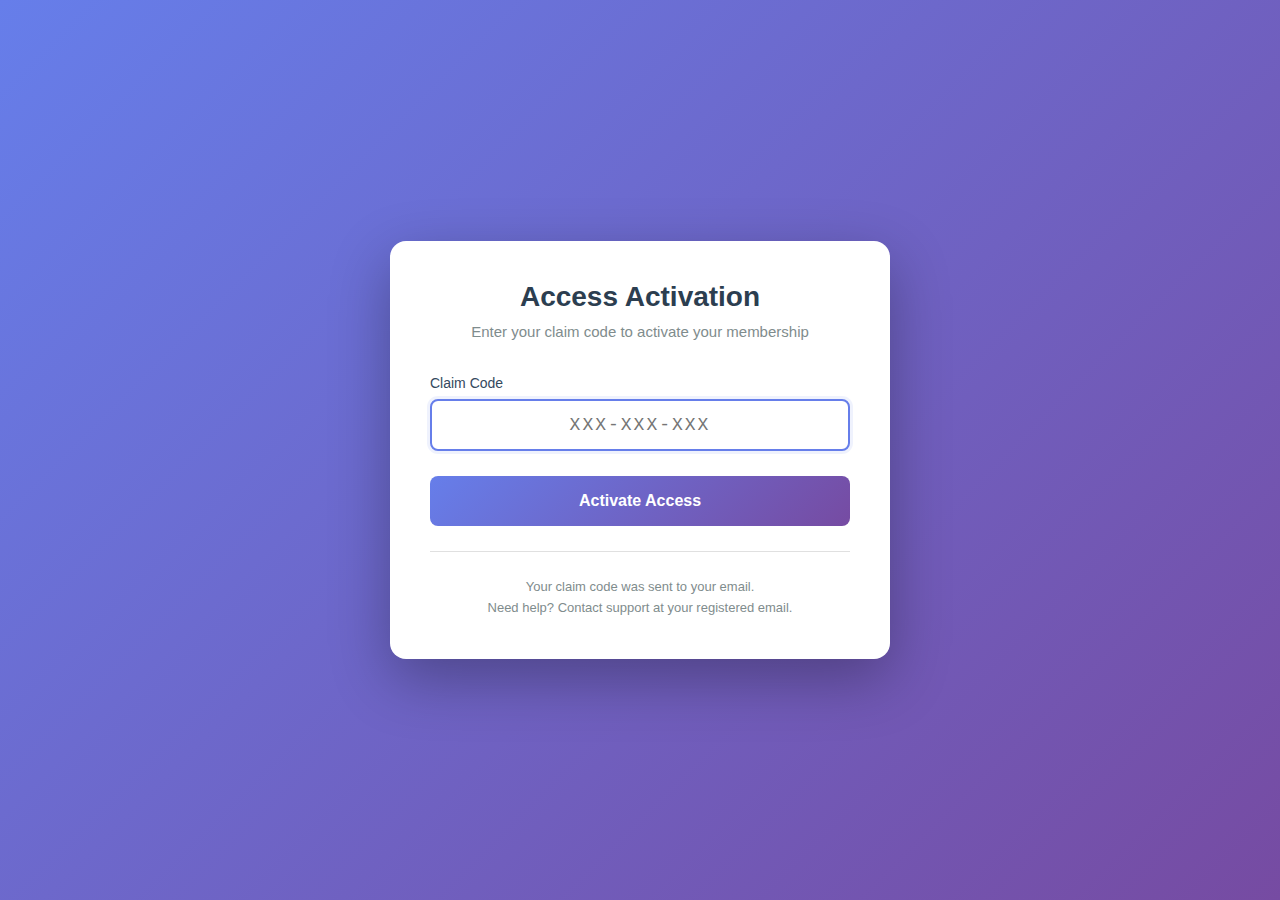
<file: claim-portal/index.html>
<!DOCTYPE html>
<html lang="en">
<head>
    <meta charset="UTF-8">
    <meta name="viewport" content="width=device-width, initial-scale=1.0">
    <meta http-equiv="Content-Security-Policy" content="default-src 'self' https://*.workers.dev https://*.pages.dev; script-src 'self' 'unsafe-inline' 'unsafe-eval' https://*.workers.dev https://cdnjs.cloudflare.com; style-src 'self' 'unsafe-inline' https://*.workers.dev https://fonts.bunny.net; img-src 'self' data: https://*.workers.dev https://*.pages.dev; media-src 'self' https://*.workers.dev blob:; connect-src 'self' https://*.workers.dev https://the-black-zenith-backend.onrender.com; font-src 'self' https://fonts.bunny.net https://fonts.googleapis.com; frame-src 'self' https://*.workers.dev;">
    <title>Access Activation Portal</title>
    <style>
        * {
            margin: 0;
            padding: 0;
            box-sizing: border-box;
        }
        
        body {
            font-family: -apple-system, BlinkMacSystemFont, "Segoe UI", Roboto, sans-serif;
            background: linear-gradient(135deg, #667eea 0%, #764ba2 100%);
            min-height: 100vh;
            display: flex;
            align-items: center;
            justify-content: center;
            padding: 20px;
        }
        
        .container {
            background: white;
            border-radius: 16px;
            box-shadow: 0 20px 60px rgba(0, 0, 0, 0.3);
            max-width: 500px;
            width: 100%;
            padding: 40px;
            text-align: center;
        }
        
        h1 {
            font-size: 28px;
            color: #2c3e50;
            margin-bottom: 10px;
            font-weight: 600;
        }
        
        .subtitle {
            color: #7f8c8d;
            font-size: 15px;
            margin-bottom: 35px;
        }
        
        .input-group {
            margin-bottom: 25px;
        }
        
        label {
            display: block;
            text-align: left;
            margin-bottom: 8px;
            color: #34495e;
            font-size: 14px;
            font-weight: 500;
        }
        
        input {
            width: 100%;
            padding: 14px 16px;
            border: 2px solid #e0e0e0;
            border-radius: 8px;
            font-size: 18px;
            font-family: 'Courier New', monospace;
            letter-spacing: 2px;
            text-transform: uppercase;
            text-align: center;
            transition: all 0.3s;
        }
        
        input:focus {
            outline: none;
            border-color: #667eea;
            box-shadow: 0 0 0 3px rgba(102, 126, 234, 0.1);
        }
        
        button {
            width: 100%;
            padding: 16px;
            background: linear-gradient(135deg, #667eea 0%, #764ba2 100%);
            color: white;
            border: none;
            border-radius: 8px;
            font-size: 16px;
            font-weight: 600;
            cursor: pointer;
            transition: transform 0.2s, box-shadow 0.2s;
        }
        
        button:hover:not(:disabled) {
            transform: translateY(-2px);
            box-shadow: 0 8px 20px rgba(102, 126, 234, 0.4);
        }
        
        button:active:not(:disabled) {
            transform: translateY(0);
        }
        
        button:disabled {
            opacity: 0.6;
            cursor: not-allowed;
        }
        
        .message {
            margin-top: 20px;
            padding: 14px;
            border-radius: 8px;
            font-size: 14px;
            display: none;
        }
        
        .message.error {
            background: #fee;
            color: #c33;
            border: 1px solid #fcc;
        }
        
        .message.success {
            background: #efe;
            color: #393;
            border: 1px solid #cfc;
        }
        
        .message.info {
            background: #e3f2fd;
            color: #1976d2;
            border: 1px solid #bbdefb;
        }
        
        .loading {
            display: inline-block;
            width: 18px;
            height: 18px;
            border: 3px solid rgba(255, 255, 255, 0.3);
            border-top-color: white;
            border-radius: 50%;
            animation: spin 0.8s linear infinite;
        }
        
        @keyframes spin {
            to { transform: rotate(360deg); }
        }
        
        .help-text {
            margin-top: 25px;
            padding-top: 25px;
            border-top: 1px solid #e0e0e0;
            font-size: 13px;
            color: #7f8c8d;
            line-height: 1.6;
        }
        
        .help-text a {
            color: #667eea;
            text-decoration: none;
        }
        
        .help-text a:hover {
            text-decoration: underline;
        }
    </style>
</head>
<body>
    <div class="container">
        <h1>Access Activation</h1>
        <p class="subtitle">Enter your claim code to activate your membership</p>
        
        <form id="claimForm">
            <div class="input-group">
                <label for="claimCode">Claim Code</label>
                <input 
                    type="text" 
                    id="claimCode" 
                    name="claimCode" 
                    placeholder="XXX-XXX-XXX"
                    maxlength="11"
                    autocomplete="off"
                    autocorrect="off"
                    autocapitalize="characters"
                    spellcheck="false"
                    required
                    autofocus
                >
            </div>
            
            <button type="submit" id="submitBtn">
                Activate Access
            </button>
        </form>
        
        <div id="message" class="message"></div>
        
        <div class="help-text">
            <p>Your claim code was sent to your email.</p>
            <p>Need help? Contact support at your registered email.</p>
        </div>
    </div>
    
    <script>
        const API_BASE_URL = "https://the-black-zenith-backend.onrender.com/api/v1";
        
        const form = document.getElementById('claimForm');
        const input = document.getElementById('claimCode');
        const submitBtn = document.getElementById('submitBtn');
        const messageDiv = document.getElementById('message');
        
        // Auto-format input with hyphens
        input.addEventListener('input', (e) => {
            let value = e.target.value.toUpperCase().replace(/[^A-Z0-9]/g, '');
            
            // Add hyphens after every 3 characters
            if (value.length > 3) {
                value = value.slice(0, 3) + '-' + value.slice(3);
            }
            if (value.length > 7) {
                value = value.slice(0, 7) + '-' + value.slice(7);
            }
            
            e.target.value = value.slice(0, 11); // Max length with hyphens
        });
        
        function showMessage(text, type) {
            messageDiv.textContent = text;
            messageDiv.className = `message ${type}`;
            messageDiv.style.display = 'block';
        }
        
        function hideMessage() {
            messageDiv.style.display = 'none';
        }
        
        form.addEventListener('submit', async (e) => {
            e.preventDefault();
            hideMessage();
            
            const code = input.value.trim();
            
            if (!code) {
                showMessage('Please enter your claim code', 'error');
                return;
            }
            
            // Disable form
            submitBtn.disabled = true;
            submitBtn.innerHTML = '<span class="loading"></span>';
            input.disabled = true;
            
            try {
                const response = await fetch(`${API_BASE_URL}/claim/validate`, {
                    method: 'POST',
                    headers: {
                        'Content-Type': 'application/json'
                    },
                    body: JSON.stringify({ code: code })
                });
                
                const data = await response.json();
                
                if (response.ok && data.status === 'success') {
                    // ✅ NEW: Redirect to signup page with handoff token
                    showMessage('✓ Code verified! Setting up your account...', 'success');
                    
                    // Build signup URL with handoff token in fragment
                    const signupUrl = data.redirect_url || 'https://zenith-396835e0.pages.dev/signup.html';
                    const finalUrl = `${signupUrl}#handoff=${encodeURIComponent(data.handoff_token)}`;
                    
                    // Redirect after short delay
                    setTimeout(() => {
                        window.location.href = finalUrl;
                    }, 1000);
                } else {
                    // Handle errors
                    let errorMessage = data.message || 'Invalid claim code';
                    
                    if (response.status === 410) {
                        errorMessage = 'This code has already been used or has expired';
                    } else if (response.status === 404) {
                        errorMessage = 'Invalid claim code. Please check and try again';
                    }
                    
                    showMessage(errorMessage, 'error');
                    
                    // Re-enable form
                    submitBtn.disabled = false;
                    submitBtn.textContent = 'Activate Access';
                    input.disabled = false;
                    input.focus();
                }
                
            } catch (error) {
                console.error('Validation error:', error);
                showMessage('Connection error. Please check your internet and try again.', 'error');
                
                // Re-enable form
                submitBtn.disabled = false;
                submitBtn.textContent = 'Activate Access';
                input.disabled = false;
            }
        });
    </script>
</body>
</html>
</file>
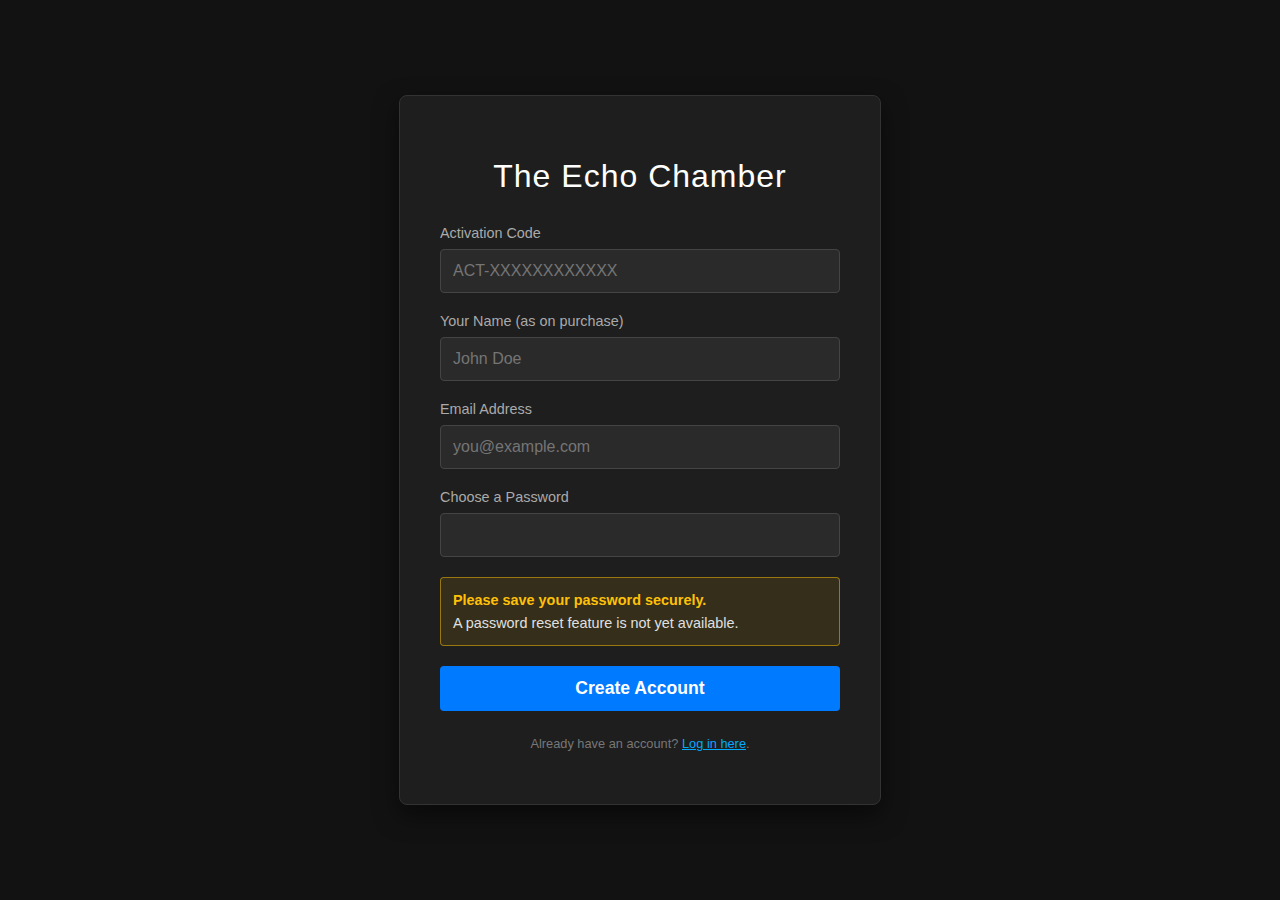
<file: activate.html>
<!DOCTYPE html>
<html lang="en">
<head>
    <meta charset="UTF-8">
    <meta name="viewport" content="width=device-width, initial-scale=1.0">
    <title>Activate Your Access - The Echo Chamber</title>
    <style>
        body {
            font-family: -apple-system, BlinkMacSystemFont, "Segoe UI", Roboto, "Helvetica Neue", Arial, sans-serif;
            display: flex;
            justify-content: center;
            align-items: center;
            min-height: 100vh;
            margin: 0;
            background-color: #121212;
            color: #e0e0e0;
        }
        .container {
            width: 100%;
            max-width: 400px;
            padding: 40px;
            background-color: #1e1e1e;
            border-radius: 8px;
            box-shadow: 0 10px 25px rgba(0, 0, 0, 0.5);
            border: 1px solid #333;
        }
        h1 {
            text-align: center;
            color: #ffffff;
            font-weight: 300;
            letter-spacing: 1px;
            margin-bottom: 30px;
        }
        .form-group {
            margin-bottom: 20px;
            position: relative;
        }
        .form-group label {
            display: block;
            margin-bottom: 8px;
            font-size: 0.9em;
            color: #aaa;
        }
        .form-control {
            width: 100%;
            padding: 12px;
            background-color: #2a2a2a;
            border: 1px solid #444;
            border-radius: 4px;
            color: #e0e0e0;
            font-size: 1em;
            transition: border-color 0.3s, box-shadow 0.3s;
            box-sizing: border-box; /* Added for consistency */
        }
        .form-control:focus {
            outline: none;
            border-color: #007bff;
            box-shadow: 0 0 0 2px rgba(0, 123, 255, 0.25);
        }
        .btn {
            width: 100%;
            padding: 12px;
            border: none;
            border-radius: 4px;
            background-color: #007bff;
            color: #fff;
            font-size: 1.1em;
            font-weight: bold;
            cursor: pointer;
            transition: background-color 0.3s, transform 0.1s;
        }
        .btn:hover:not(:disabled) {
            background-color: #0056b3;
        }
        .btn:disabled {
            background-color: #333;
            cursor: not-allowed;
            opacity: 0.7;
        }
        .message {
            text-align: center;
            padding: 10px;
            margin-top: 20px;
            border-radius: 4px;
            display: none; /* Hidden by default */
        }
        .message.success {
            background-color: #28a745;
            color: white;
        }
        .message.error {
            background-color: #dc3545;
            color: white;
        }
        .footer-link { /* Added for the new link */
            text-align: center;
            font-size: 0.8em;
            color: #777;
            margin-top: 25px;
        }
        .footer-link a {
            color: #00aaff;
        }

        /* START: New CSS for the notice */
        .important-note {
            padding: 12px;
            margin-bottom: 20px;
            border-radius: 4px;
            background-color: rgba(255, 193, 7, 0.1);
            border: 1px solid rgba(255, 193, 7, 0.5);
            color: #e0e0e0;
            font-size: 0.9em;
            line-height: 1.4;
            text-align: left;
        }
        .important-note strong {
            color: #ffc107; /* Bright yellow for emphasis */
            display: block;
            margin-bottom: 3px;
        }
        /* END: New CSS for the notice */

    </style>
</head>
<body>
    <div class="container">
        <h1>The Echo Chamber</h1>
        <form id="activation-form">
            <div class="form-group">
                <label for="activation-code">Activation Code</label>
                <input type="text" id="activation-code" class="form-control" name="activation_code" required placeholder="ACT-XXXXXXXXXXXX">
            </div>
            <div class="form-group">
                <label for="name">Your Name (as on purchase)</label>
                <input type="text" id="name" class="form-control" name="name" required placeholder="John Doe">
            </div>
            <div class="form-group">
                <label for="email">Email Address</label>
                <input type="email" id="email" class="form-control" name="email" required placeholder="you@example.com">
            </div>
            <div class="form-group">
                <label for="password">Choose a Password</label>
                <input type="password" id="password" class="form-control" name="password" required>
            </div>

            <!-- START: New Important Notice -->
            <div class="important-note">
                <strong>Please save your password securely.</strong> A password reset feature is not yet available.
            </div>
            <!-- END: New Important Notice -->
            
            <div class="form-group">
                <button type="submit" id="submit-button" class="btn">Create Account</button>
            </div>
        </form>
        <div id="message-container" class="message"></div>

        <!-- *** NEW: Back to Login link *** -->
        <p class="footer-link">
            Already have an account? <a href="index.html">Log in here</a>.
        </p>
    </div>
    
    <script src="activation.js"></script>
</body>
</html>
</file>
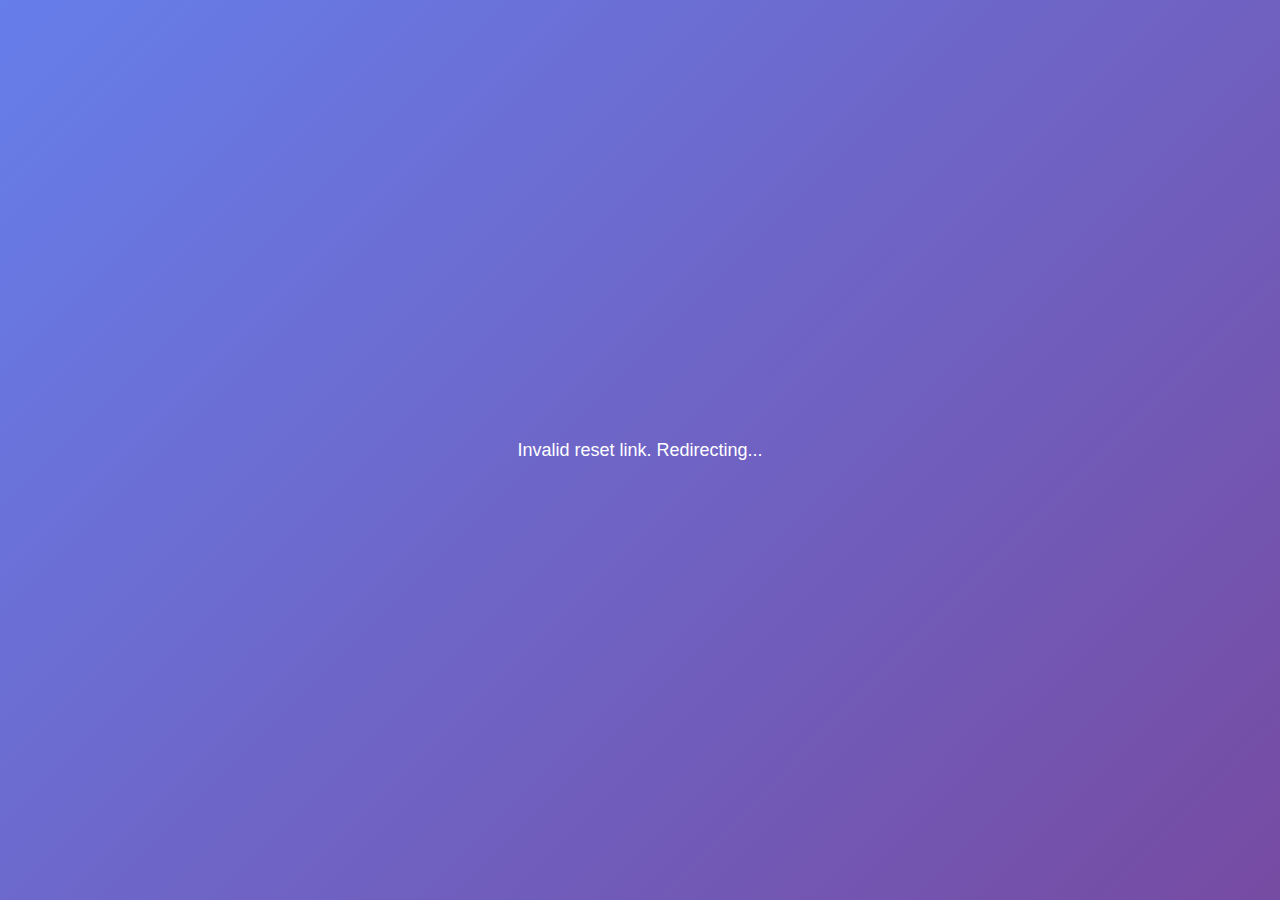
<file: reset-password.html>
<!DOCTYPE html>
<html lang="en">
<head>
    <meta charset="UTF-8">
    <meta name="viewport" content="width=device-width, initial-scale=1.0">
    <title>Reset Your Password</title>
    <style>
        * { margin: 0; padding: 0; box-sizing: border-box; }
        body {
            font-family: -apple-system, BlinkMacSystemFont, "Segoe UI", Roboto, sans-serif;
            background: linear-gradient(135deg, #667eea 0%, #764ba2 100%);
            min-height: 100vh; display: flex; align-items: center; justify-content: center;
            padding: 20px;
        }
        #loading {
            color: white; text-align: center; font-size: 18px;
        }
        #resetContainer {
            display: none;
            background: white; border-radius: 16px;
            box-shadow: 0 20px 60px rgba(0, 0, 0, 0.3);
            max-width: 500px; width: 100%; padding: 40px;
        }
        h1 { 
            font-size: 28px; color: #2c3e50; margin-bottom: 10px; 
            font-weight: 600; text-align: center; 
        }
        .subtitle { 
            color: #7f8c8d; font-size: 15px; margin-bottom: 35px; 
            text-align: center; line-height: 1.5;
        }
        .input-group { margin-bottom: 25px; }
        label { 
            display: block; margin-bottom: 8px; color: #34495e; 
            font-size: 14px; font-weight: 500; 
        }
        input {
            width: 100%; padding: 14px 16px; border: 2px solid #e0e0e0;
            border-radius: 8px; font-size: 16px; transition: all 0.3s;
            font-family: inherit;
        }
        input:focus { 
            outline: none; border-color: #667eea; 
            box-shadow: 0 0 0 3px rgba(102, 126, 234, 0.1); 
        }
        .password-strength {
            margin-top: 8px; height: 4px; background: #e0e0e0;
            border-radius: 2px; overflow: hidden;
        }
        .strength-bar {
            height: 100%; width: 0%; transition: all 0.3s;
            background: linear-gradient(90deg, #e74c3c, #f39c12, #27ae60);
        }
        .password-requirements {
            margin-top: 12px; padding: 12px; background: #f8f9fa;
            border-radius: 6px; font-size: 13px; color: #666;
        }
        .requirement { margin: 4px 0; padding-left: 20px; position: relative; }
        .requirement::before { 
            content: "•"; position: absolute; left: 8px; color: #999; 
        }
        .requirement.met { color: #27ae60; }
        .requirement.met::before { content: "✓"; color: #27ae60; }
        button {
            width: 100%; padding: 16px; 
            background: linear-gradient(135deg, #667eea 0%, #764ba2 100%);
            color: white; border: none; border-radius: 8px;
            font-size: 16px; font-weight: 600; cursor: pointer;
            transition: transform 0.2s, box-shadow 0.2s;
        }
        button:hover:not(:disabled) { 
            transform: translateY(-2px); 
            box-shadow: 0 8px 20px rgba(102, 126, 234, 0.4); 
        }
        button:active:not(:disabled) { transform: translateY(0); }
        button:disabled { opacity: 0.6; cursor: not-allowed; }
        .message {
            margin-top: 20px; padding: 14px; border-radius: 8px;
            font-size: 14px; display: none; animation: slideIn 0.3s;
        }
        .message.error { 
            background: #fee; color: #c33; border: 1px solid #fcc; 
        }
        .message.success { 
            background: #efe; color: #393; border: 1px solid #cfc; 
        }
        .loading {
            display: inline-block; width: 18px; height: 18px;
            border: 3px solid rgba(255, 255, 255, 0.3);
            border-top-color: white; border-radius: 50%;
            animation: spin 0.8s linear infinite;
        }
        @keyframes spin { to { transform: rotate(360deg); } }
        @keyframes slideIn { 
            from { opacity: 0; transform: translateY(-10px); } 
            to { opacity: 1; transform: translateY(0); } 
        }
        .back-link {
            margin-top: 25px; padding-top: 25px; border-top: 1px solid #e0e0e0;
            text-align: center;
        }
        .back-link a {
            color: #667eea; text-decoration: none; font-size: 14px;
            font-weight: 500; transition: color 0.2s;
        }
        .back-link a:hover { color: #764ba2; }
    </style>
</head>
<body>
    <div id="loading">Validating reset token...</div>
    
    <div id="resetContainer">
        <h1>Reset Your Password</h1>
        <p class="subtitle">
            Enter a new password for your account.<br>
            Make it strong and unique.
        </p>
        
        <form id="resetForm">
            <div class="input-group">
                <label for="password">New Password</label>
                <input 
                    type="password" 
                    id="password" 
                    name="password"
                    placeholder="Enter new password"
                    required
                    autofocus
                    minlength="8"
                >
                <div class="password-strength">
                    <div class="strength-bar" id="strengthBar"></div>
                </div>
                <div class="password-requirements">
                    <div class="requirement" id="req-length">At least 8 characters</div>
                    <div class="requirement" id="req-letter">Contains a letter</div>
                    <div class="requirement" id="req-number">Contains a number</div>
                </div>
            </div>
            
            <div class="input-group">
                <label for="confirmPassword">Confirm New Password</label>
                <input 
                    type="password" 
                    id="confirmPassword" 
                    name="confirmPassword"
                    placeholder="Re-enter new password"
                    required
                    minlength="8"
                >
            </div>
            
            <button type="submit" id="submitBtn">
                Reset Password
            </button>
        </form>
        
        <div id="message" class="message"></div>
        
        <div class="back-link">
            <a href="index.html">← Back to Login</a>
        </div>
    </div>
    
    <script>
        const API_BASE_URL = "https://api-gateway-96c7cdb8.kiaraoct34.workers.dev/api/v1";
        
        // Extract token from URL
        const urlParams = new URLSearchParams(window.location.search);
        const resetToken = urlParams.get('token');
        
        const loadingDiv = document.getElementById('loading');
        const resetContainer = document.getElementById('resetContainer');
        
        // Check if token exists
        if (!resetToken) {
            loadingDiv.textContent = 'Invalid reset link. Redirecting...';
            setTimeout(() => {
                window.location.href = 'index.html';
            }, 2000);
        } else {
            // Token exists, show the form
            loadingDiv.style.display = 'none';
            resetContainer.style.display = 'block';
        }
        
        const form = document.getElementById('resetForm');
        const passwordInput = document.getElementById('password');
        const confirmPasswordInput = document.getElementById('confirmPassword');
        const submitBtn = document.getElementById('submitBtn');
        const messageDiv = document.getElementById('message');
        const strengthBar = document.getElementById('strengthBar');
        
        // Password strength calculation
        function calculateStrength(password) {
            let strength = 0;
            if (password.length >= 8) strength += 25;
            if (password.length >= 12) strength += 25;
            if (/[a-z]/.test(password) && /[A-Z]/.test(password)) strength += 25;
            if (/[0-9]/.test(password)) strength += 15;
            if (/[^a-zA-Z0-9]/.test(password)) strength += 10;
            return Math.min(strength, 100);
        }
        
        // Password validation feedback
        passwordInput.addEventListener('input', (e) => {
            const password = e.target.value;
            
            // Update strength bar
            const strength = calculateStrength(password);
            strengthBar.style.width = strength + '%';
            
            // Length check
            const lengthReq = document.getElementById('req-length');
            if (password.length >= 8) {
                lengthReq.classList.add('met');
            } else {
                lengthReq.classList.remove('met');
            }
            
            // Letter check
            const letterReq = document.getElementById('req-letter');
            if (/[a-zA-Z]/.test(password)) {
                letterReq.classList.add('met');
            } else {
                letterReq.classList.remove('met');
            }
            
            // Number check
            const numberReq = document.getElementById('req-number');
            if (/[0-9]/.test(password)) {
                numberReq.classList.add('met');
            } else {
                numberReq.classList.remove('met');
            }
        });
        
        function showMessage(text, type) {
            messageDiv.textContent = text;
            messageDiv.className = 'message ' + type;
            messageDiv.style.display = 'block';
        }
        
        function hideMessage() {
            messageDiv.style.display = 'none';
        }
        
        form.addEventListener('submit', async (e) => {
            e.preventDefault();
            hideMessage();
            
            const password = passwordInput.value.trim();
            const confirmPassword = confirmPasswordInput.value.trim();
            
            // Validation
            if (password.length < 8) {
                showMessage('Password must be at least 8 characters', 'error');
                return;
            }
            
            if (!/[a-zA-Z]/.test(password)) {
                showMessage('Password must contain at least one letter', 'error');
                return;
            }
            
            if (!/[0-9]/.test(password)) {
                showMessage('Password must contain at least one number', 'error');
                return;
            }
            
            if (password !== confirmPassword) {
                showMessage('Passwords do not match', 'error');
                return;
            }
            
            // Disable form
            submitBtn.disabled = true;
            submitBtn.innerHTML = '<span class="loading"></span>';
            passwordInput.disabled = true;
            confirmPasswordInput.disabled = true;
            
            try {
                const response = await fetch(`${API_BASE_URL}/auth/reset-password`, {
                    method: 'POST',
                    headers: {
                        'Content-Type': 'application/json'
                    },
                    body: JSON.stringify({ 
                        token: resetToken,
                        password: password 
                    })
                });
                
                const data = await response.json();
                
                if (response.ok && data.status === 'success') {
                    showMessage('✓ Password reset successful! Redirecting to login...', 'success');
                    
                    // Redirect after 2 seconds
                    setTimeout(() => {
                        window.location.href = 'index.html';
                    }, 2000);
                } else {
                    throw new Error(data.message || 'Password reset failed');
                }
                
            } catch (error) {
                showMessage(error.message || 'An error occurred. Please try again.', 'error');
                
                // Re-enable form
                submitBtn.disabled = false;
                submitBtn.textContent = 'Reset Password';
                passwordInput.disabled = false;
                confirmPasswordInput.disabled = false;
            }
        });
    </script>
</body>
</html>
</file>
